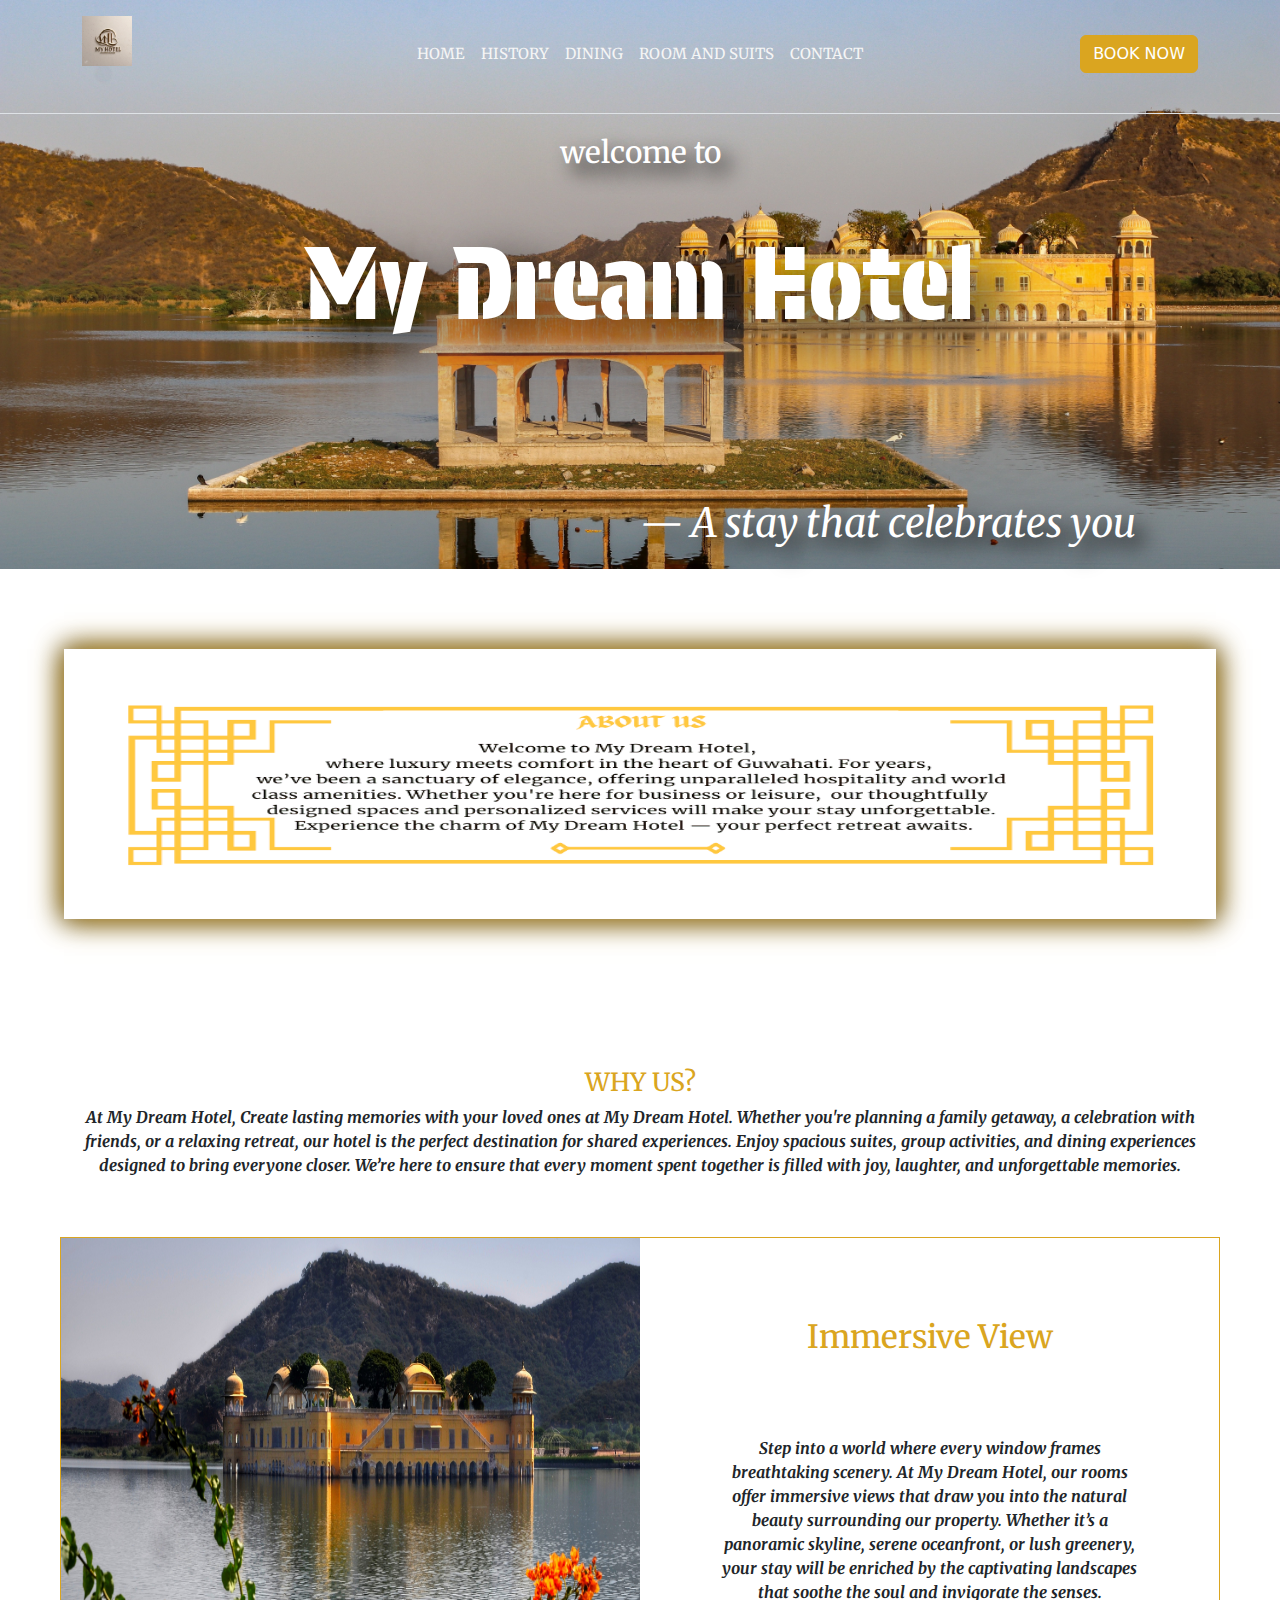
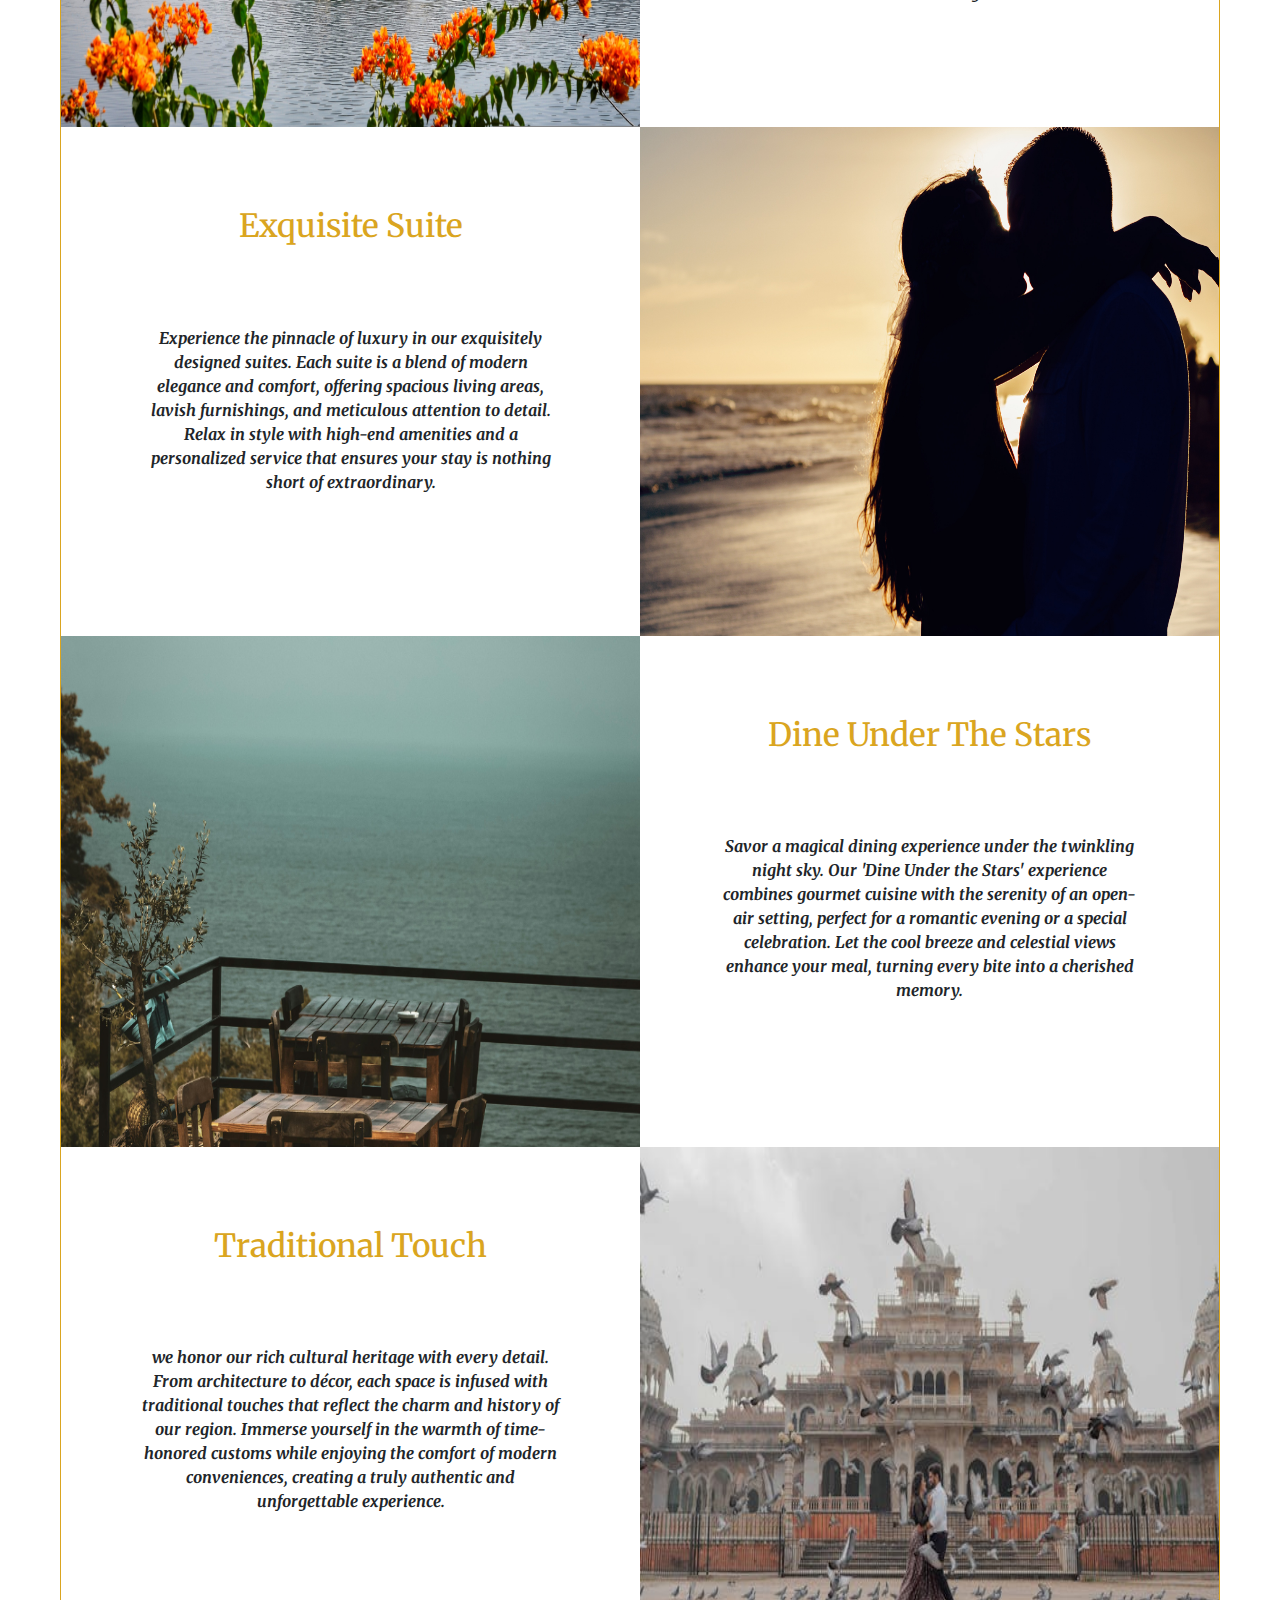
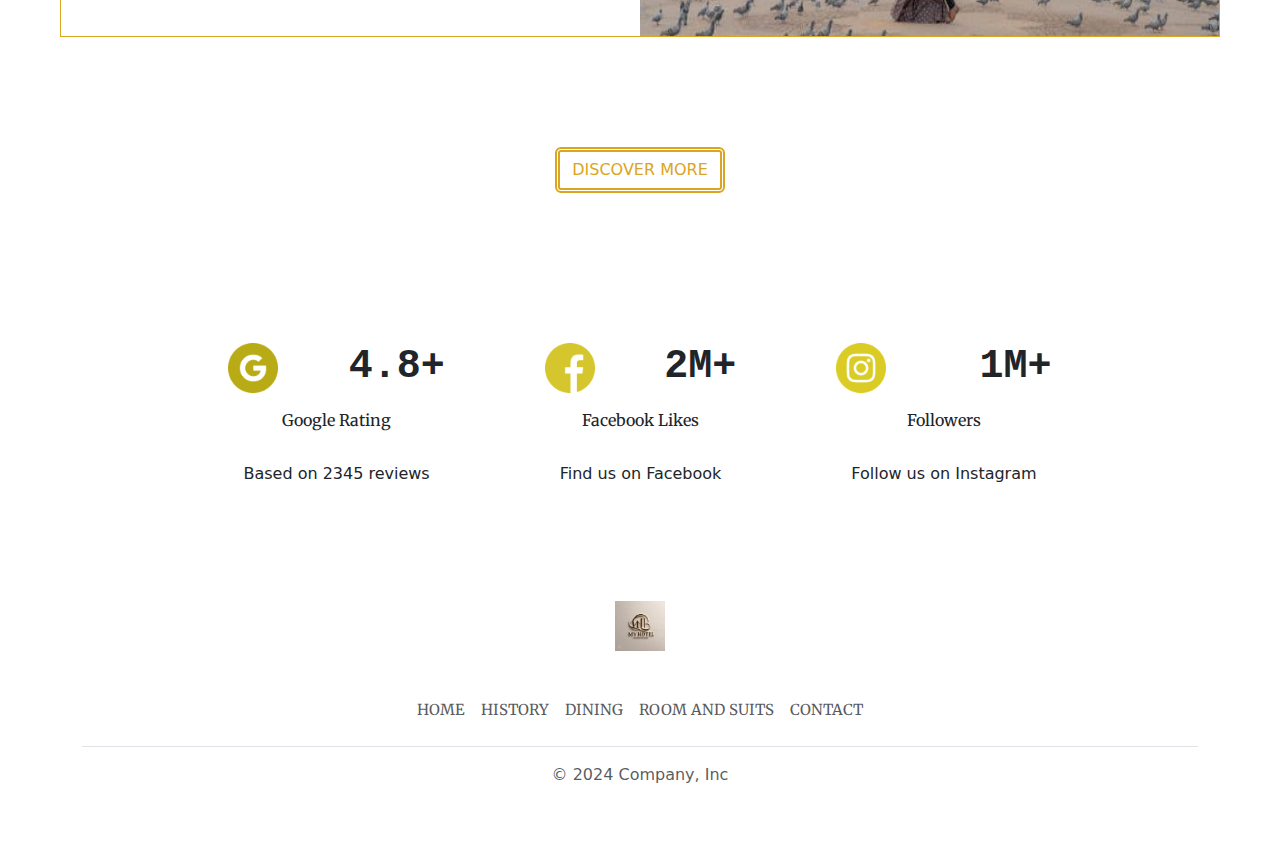
<file: index.html>
<!DOCTYPE html>
<html lang="en">
<head>
    <meta charset="UTF-8">  
    <meta name="viewport" content="width=device-width, initial-scale=1.0">
    <title>My dream hotel</title>
    <link href="https://cdn.jsdelivr.net/npm/bootstrap@5.3.3/dist/css/bootstrap.min.css" rel="stylesheet"
     integrity="sha384-QWTKZyjpPEjISv5WaRU9OFeRpok6YctnYmDr5pNlyT2bRjXh0JMhjY6hW+ALEwIH" crossorigin="anonymous">
     <link rel="stylesheet" href="./index.css">
     <link rel="preconnect" href="https://fonts.googleapis.com">
    <link rel="preconnect" href="https://fonts.gstatic.com" crossorigin>
    <link href="https://fonts.googleapis.com/css2?family=Merriweather:ital,wght@0,300;0,400;0,700;0,900;1,300;1,400;1,700;1,900&display=swap"
    rel="stylesheet">
    <link rel="preconnect" href="https://fonts.googleapis.com">
    <link rel="preconnect" href="https://fonts.gstatic.com" crossorigin>
    <link href="https://fonts.googleapis.com/css2?family=Protest+Guerrilla&family=Titillium+Web:ital,wght@0,200;0,300;0,400;0,600;0,700;0,900;1,200;1,300;1,400;1,600;1,700&display=swap" 
    rel="stylesheet">
</head>
<body>
    <div class="Flex-container" id="Flex-container">
      <div class="background-image">
        <div class="container1 border-bottom">
          <div class="container">
            <header class="d-flex flex-wrap align-items-end justify-content-center justify-content-md-between py-3 mb-4">
              <div class="col-md-3 mb-2 mb-md-0">
                <a href="./index.html" class="d-inline-flex link-body-emphasis text-decoration-none">
                  <img src="./Hotel-website_image.jpg" alt="my_hotel_logo " style="height: 50px; width: 50px;">
                </a>
              </div>
        
              <ul class="nav col-12 col-md-auto mb-2 justify-content-center mb-md-0">
                <li><a href="./index.html" class="nav-link px-2 ">HOME</a></li>
                <li><a href="./History.html" class="nav-link px-2">HISTORY</a></li>
                <li><a href="./Dining.html" class="nav-link px-2">DINING</a></li>
                <li><a href="./Rooms _and_Suits.html" class="nav-link px-2">ROOM AND SUITS</a></li>
                <li><a href="./Contact.html" class="nav-link px-2">CONTACT</a></li>
              </ul>
        
              <div class="col-md-3 text-end">
                <button type="button" class="btn  btn-primary">BOOK NOW</button>
              </div>
            </header>
          </div>
        </div>
      <div class="container2">
            <p class="mt-3 mb-5 text-center " >welcome to</p> 
            <h1 class="mt-3 mb-2 px-2 text-center">My Dream Hotel</h1>
            <div class="Flex-container2 mt-10">
              <p style=""> ― A stay that celebrates you</p>
            </div>
      </div>
    </div>
      <div class="container3 d-flex justify-content-center" style="height: 350px;" >
        <img src="./500px X 500px.png" alt="About us page"style="height: auto; width: 90%; padding: 50px; margin-top:80px;" >
      </div>
      <div class="container4 mt-5">
        <h1>WHY US?</h1>
        <p>At My Dream Hotel, 
          Create lasting memories with your loved ones at My Dream Hotel. Whether you're planning a family getaway,
          a celebration with friends, or a relaxing retreat, our hotel is the perfect destination for shared experiences. 
          Enjoy spacious suites, group activities, and dining experiences designed to bring everyone closer. 
          We’re here to ensure that every moment spent together is filled with joy, laughter, and unforgettable memories.

        </p>
          <div class="grid-container justify-content-center">
        
            <div class="grid-item item1">
              <img src="./Immersive_view.jpg" alt="An Immensive View" style="width: 100%;; height:100%">
            </div>
            <div class="grid-item item2">
              <h2 class="topic_names">Immersive View</h2>
              <p>Step into a world where every window frames breathtaking scenery.
                At My Dream Hotel, our rooms offer immersive views that draw you into the natural beauty surrounding our property. 
                Whether it’s a panoramic skyline, serene oceanfront, or lush greenery,
                your stay will be enriched by the captivating landscapes that soothe the soul and invigorate the senses.</p>
            </div>
    
         
            <div class="grid-item item3">
                <h2 class="topic_names">Exquisite Suite</h2>
                <p>Experience the pinnacle of luxury in our exquisitely designed suites. 
                  Each suite is a blend of modern elegance and comfort, offering spacious living areas,
                  lavish furnishings, and meticulous attention to detail. Relax in style with high-end amenities
                  and a personalized service that ensures your stay is nothing short of extraordinary.</p>
            </div>  
            <div class="grid-item item4">
              <img src="./Exquisite Suite.jpg" alt="An Immensive View" style="width:100%; height:100%">
            </div>
  
          
            <div class="grid-item item5">
              <img src="./Home_Page_MyHotel.png" alt="An Immensive View" style="width:100%; height:100%;">
            </div>
            <div class="grid-item item6">
              <h2 class="topic_names">Dine Under The Stars</h2>
              <p>Savor a magical dining experience under the twinkling night sky. 
                Our 'Dine Under the Stars' experience combines gourmet cuisine with the serenity of an open-air setting, 
                perfect for a romantic evening or a special celebration.
                Let the cool breeze and celestial views enhance your meal, turning every bite into a cherished memory.</p>
            </div> 
        
            <div class="grid-item item7">
              <h2 class="topic_names">Traditional Touch</h2>
              <p>
                we honor our rich cultural heritage with every detail. 
                From architecture to décor, each space is infused with traditional touches that reflect the charm and history of our region.
                Immerse yourself in the warmth of time-honored customs while enjoying the comfort of modern conveniences, 
                creating a truly authentic and unforgettable experience.
              </p>
            </div>
            <div class="grid-item item8">
              <img src="./Couple.image.jpg" alt="An Immensive View" style="width:100%; height:100%">
            </div> 
          </div> 
      </div>
      <div class="container5 d-flex justify-content-center">
        <a href="#top "><button class="btn btn-outline-secondary d-inline-flex align-items-center" type="button">
          DISCOVER MORE
        </button></a>
      </div>
      <div class="container5">
        <div class="gallery">
            <img src="./Google_icon.png" alt="Google Icon" width="50px" height="50px">
            <h1 style="float: right;">4.8+ </h1>
          <div class="feature">Google Rating</div>
          <div class="desc">Based on 2345 reviews</div>
        </div>
        
        <div class="gallery">
            <img src="./facebook.png" alt="Facebook logo" width="50px" height="50px">
            <h1>2M+</h1>
            <div class="feature">Facebook Likes</div>
            <div class="desc">Find us on Facebook</div>
        </div>
        
        <div class="gallery">
            <img src="./instagram.png" alt="Instagram Logo" width="50" height="50">
            <h1 style="float: right;">1M+</h1>
            <div class="feature">Followers</div>
            <div class="desc">Follow us on Instagram</div>
        </div>
    </div>
    <div class="d-flex justify-content-center align-items-center w-100">
      <a href="/" class="d-flex align-items-center justify-content-center mb-3 mb-md-0 link-body-emphasis text-decoration-none">
        <img src="./Hotel-website_image.jpg" alt="my_hotel_logo" style="height: 50px; width: 50px;">
      </a>
    </div>
    
    <div class="container">
      <footer class="py-3 my-4">
        <ul class="nav justify-content-center border-bottom pb-3 mb-3">
          <li class="nav-item"><a href="./index.html" class="nav-link px-2 text-body-secondary">HOME</a></li>
          <li class="nav-item"><a href="./History.html" class="nav-link px-2 text-body-secondary">HISTORY</a></li>
          <li class="nav-item"><a href="./Dining.html" class="nav-link px-2 text-body-secondary">DINING</a></li>
          <li class="nav-item"><a href="./Rooms _and_Suits.html" class="nav-link px-2 text-body-secondary">ROOM AND SUITS</a></li>
          <li class="nav-item"><a href="./Contact.html" class="nav-link px-2 text-body-secondary">CONTACT</a></li>
        </ul>
        <p class="text-center text-body-secondary">© 2024 Company, Inc</p>
      </footer>
    </div>
</body>
   
</html>
</file>
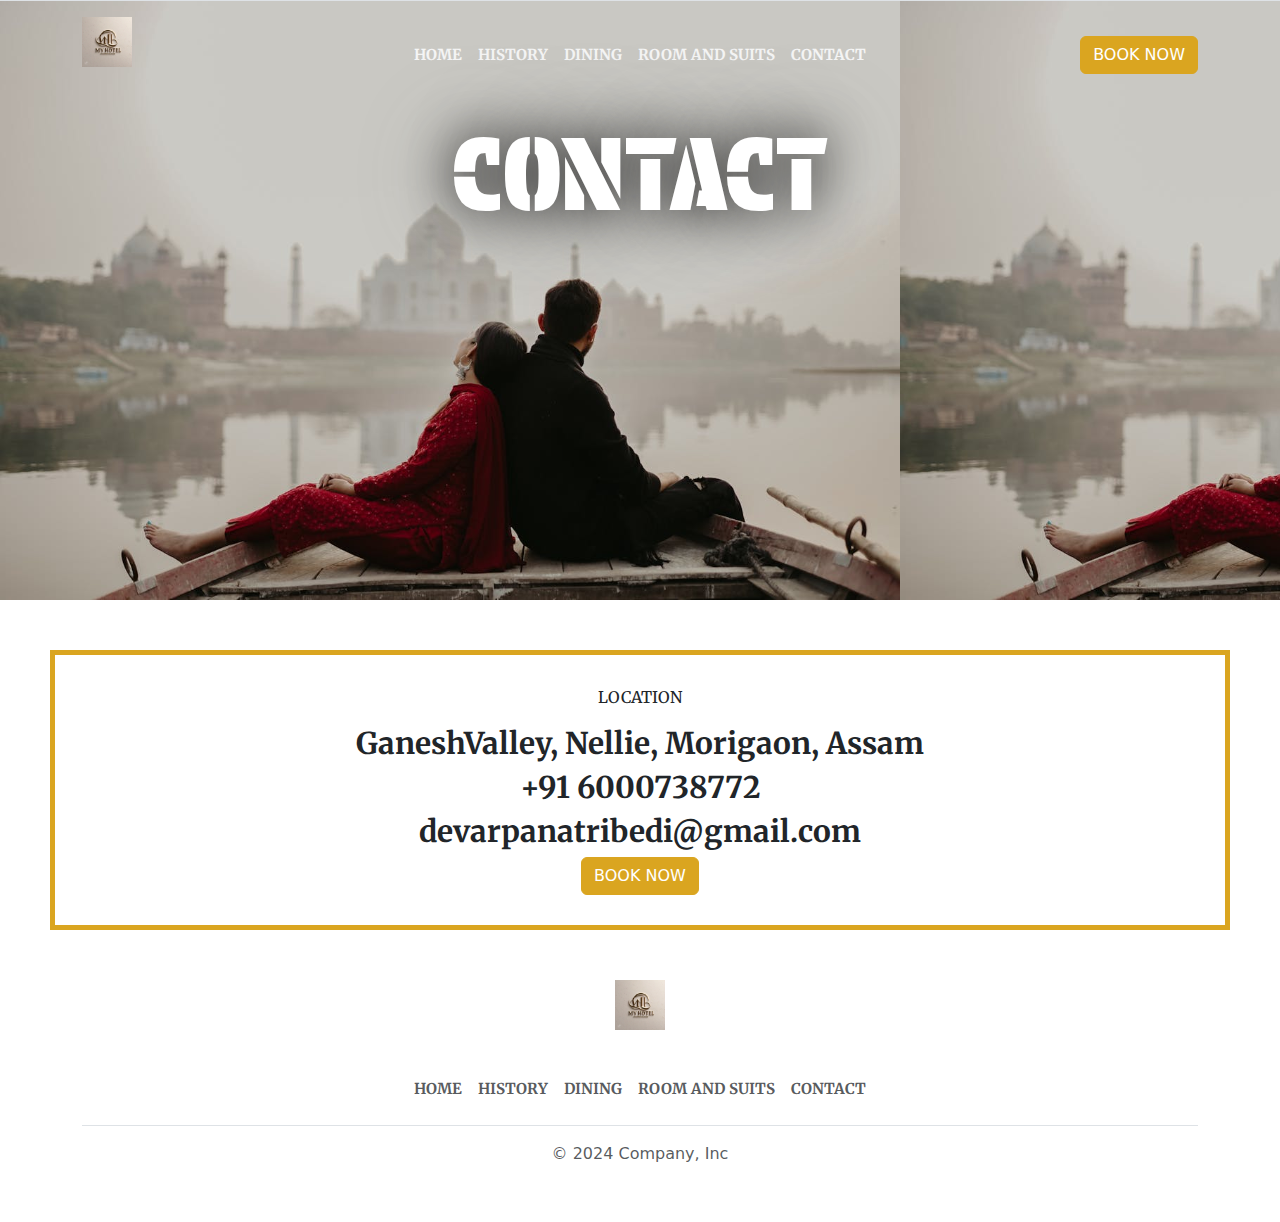
<file: Contact.html>
<!DOCTYPE html>
<html>
  <head>
    <meta charset="UTF-8">  
    <meta name="viewport" content="width=device-width, initial-scale=1.0">
    <title>My Dream Hotel</title>
    <link href="https://cdn.jsdelivr.net/npm/bootstrap@5.3.3/dist/css/bootstrap.min.css" rel="stylesheet"
     integrity="sha384-QWTKZyjpPEjISv5WaRU9OFeRpok6YctnYmDr5pNlyT2bRjXh0JMhjY6hW+ALEwIH" crossorigin="anonymous">
     <script src="https://cdn.jsdelivr.net/npm/bootstrap@5.3.3/dist/js/bootstrap.bundle.min.js"
      integrity="sha384-YvpcrYf0tY3lHB60NNkmXc5s9fDVZLESaAA55NDzOxhy9GkcIdslK1eN7N6jIeHz" crossorigin="anonymous"></script>
      <link rel="stylesheet" href="./Contact.css">
      <link rel="preconnect" href="https://fonts.googleapis.com">
    <link rel="preconnect" href="https://fonts.gstatic.com" crossorigin>
    <link href="https://fonts.googleapis.com/css2?family=Protest+Guerrilla&family=Titillium+Web:ital,wght@0,200;0,300;0,400;0,600;0,700;0,900;1,200;1,300;1,400;1,600;1,700&display=swap" 
    rel="stylesheet">
     <link rel="preconnect" href="https://fonts.googleapis.com">
    <link rel="preconnect" href="https://fonts.gstatic.com" crossorigin>
    <link href="https://fonts.googleapis.com/css2?family=Merriweather:ital,wght@0,300;0,400;0,700;0,900;1,300;1,400;1,700;1,900&display=swap"
    rel="stylesheet">
  </head>
  <body>
    <body>
        <div class="header">
           <div class="container1 border-bottom"></div>
             <div class="container">
               <header class="d-flex flex-wrap align-items-end justify-content-center justify-content-md-between py-3 mb-4">
                 <div class="col-md-3 mb-2 mb-md-0">
                   <a href="./index.html" class="d-inline-flex link-body-emphasis text-decoration-none">
                     <img src="./Hotel-website_image.jpg" alt="my_hotel_logo " style="height: 50px; width: 50px;">
                   </a>
                 </div>
                 <ul class="nav col-12 col-md-auto mb-2 justify-content-center mb-md-0">
                    <li><a href="./index.html" class="nav-link px-2 ">HOME</a></li>
                    <li><a href="./History.html" class="nav-link px-2">HISTORY</a></li>
                    <li><a href="./Dining.html" class="nav-link px-2">DINING</a></li>
                    <li><a href="./Rooms _and_Suits.html" class="nav-link px-2">ROOM AND SUITS</a></li>
                    <li><a href="./Contact.html" class="nav-link px-2">CONTACT</a></li>
                  </ul>
            
                  <div class="col-md-3 text-end">
                    <button type="button" class="btn  btn-primary">BOOK NOW</button>
                  </div>
                </header>
              </div>
              <div>
                  <h1>CONTACT</h1>
              </div>         
             </div>
          </div>
          <div class="contact">
            <p>LOCATION</p>
            <h2>GaneshValley, Nellie, Morigaon, Assam</h2>
            <h2>+91 6000738772</h2>
            <h2>devarpanatribedi@gmail.com</h2>
            <div>
                <button type="button" class="btn  btn-primary">BOOK NOW</button>
              </div>
          </div>
          <div class="d-flex justify-content-center align-items-center w-100">
            <a href="/" class="d-flex align-items-center justify-content-center mb-3 mb-md-0 link-body-emphasis text-decoration-none">
              <img src="./Hotel-website_image.jpg" alt="my_hotel_logo" style="height: 50px; width: 50px;">
            </a>
          </div>
          
          <div class="container">
            <footer class="py-3 my-4">
              <ul class="nav justify-content-center border-bottom pb-3 mb-3">
                <li class="nav-item"><a href="./index.html" class="nav-link px-2 text-body-secondary">HOME</a></li>
                <li class="nav-item"><a href="./History.html" class="nav-link px-2 text-body-secondary">HISTORY</a></li>
                <li class="nav-item"><a href="./Dining.html" class="nav-link px-2 text-body-secondary">DINING</a></li>
                <li class="nav-item"><a href="./Rooms _and_Suits.html" class="nav-link px-2 text-body-secondary">ROOM AND SUITS</a></li>
                <li class="nav-item"><a href="./Contact.html" class="nav-link px-2 text-body-secondary">CONTACT</a></li>
              </ul>
              <p class="text-center text-body-secondary">© 2024 Company, Inc</p>
            </footer>
          </div>
        
         </body>
        </html>
</file>
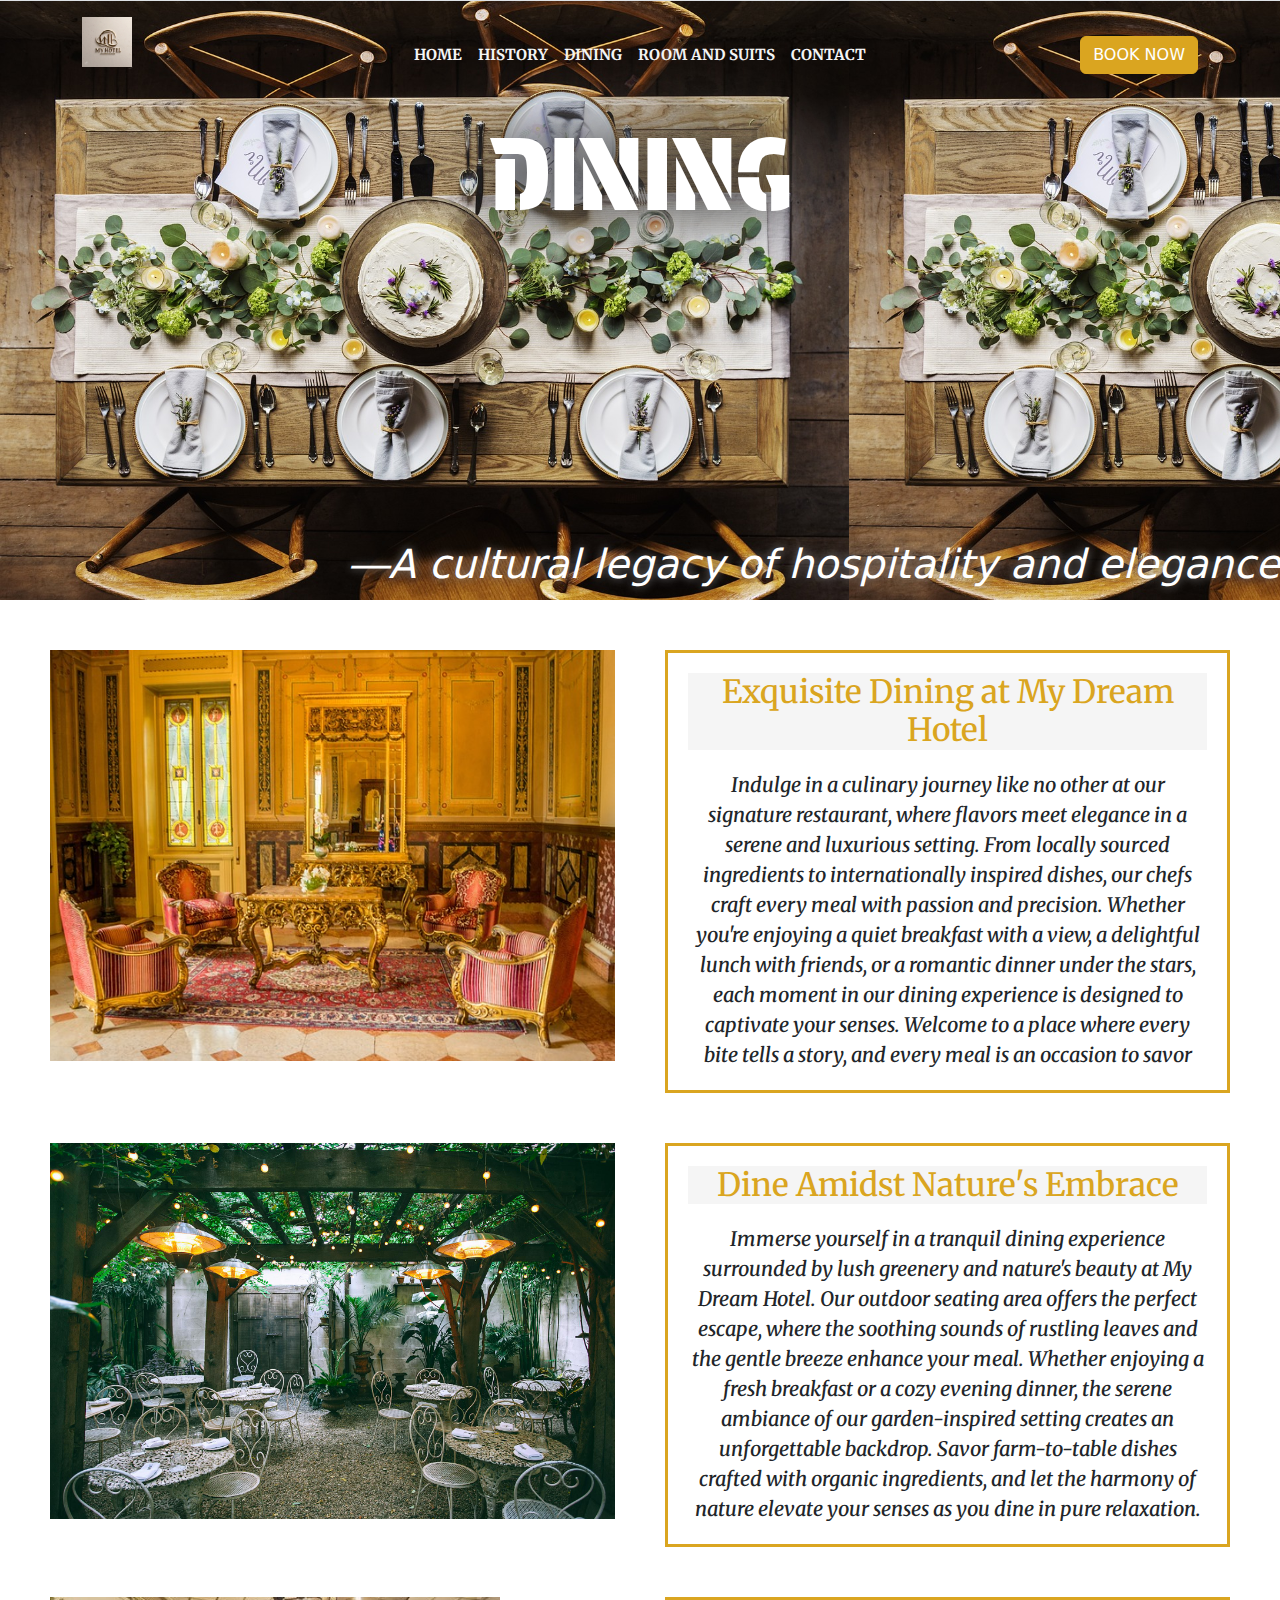
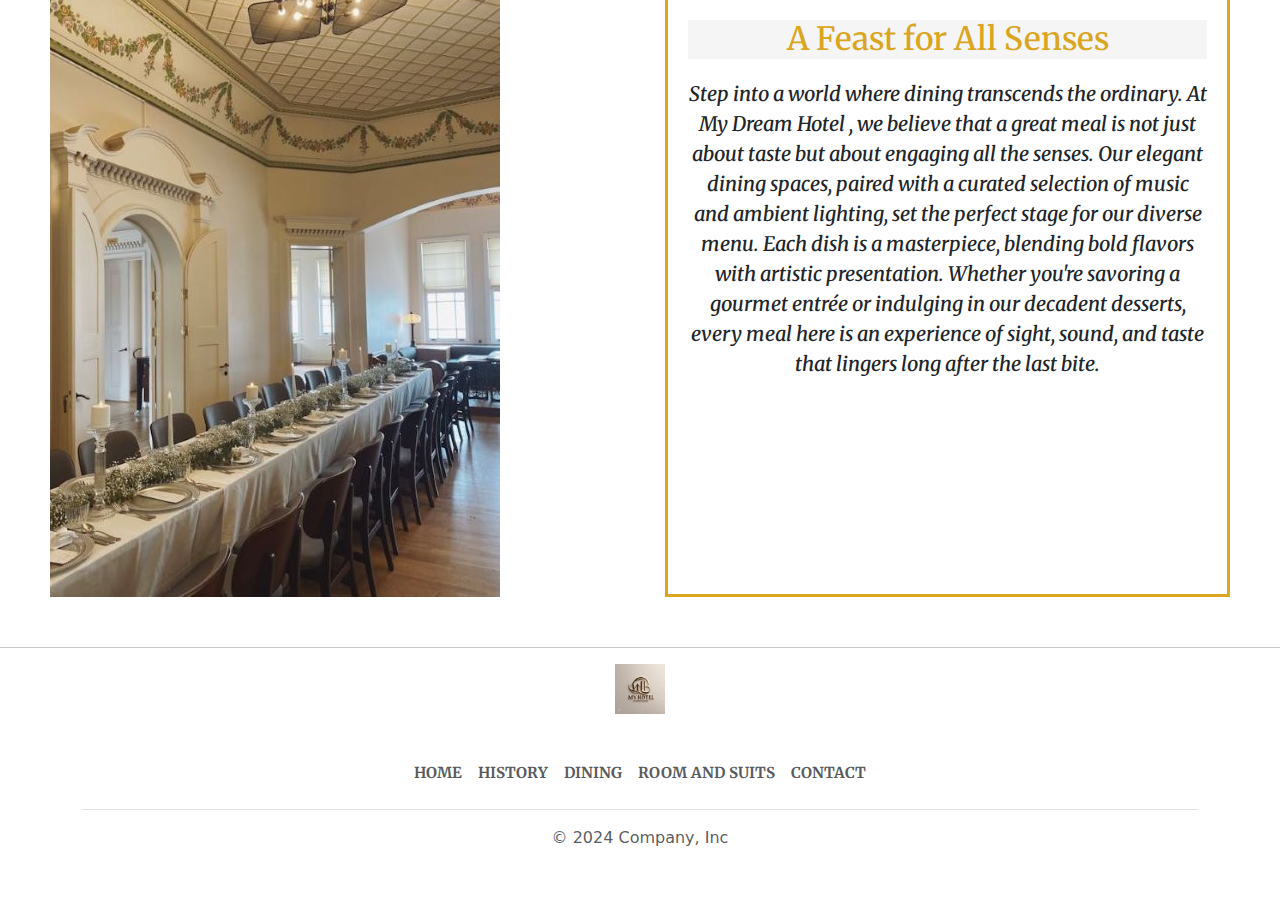
<file: Dining.html>
<!DOCTYPE html>
<html>
  <head>
    <meta charset="UTF-8">  
    <meta name="viewport" content="width=device-width, initial-scale=1.0">
    <title>My Dream Hotel</title>
    <link href="https://cdn.jsdelivr.net/npm/bootstrap@5.3.3/dist/css/bootstrap.min.css" rel="stylesheet"
     integrity="sha384-QWTKZyjpPEjISv5WaRU9OFeRpok6YctnYmDr5pNlyT2bRjXh0JMhjY6hW+ALEwIH" crossorigin="anonymous">
     <script src="https://cdn.jsdelivr.net/npm/bootstrap@5.3.3/dist/js/bootstrap.bundle.min.js"
      integrity="sha384-YvpcrYf0tY3lHB60NNkmXc5s9fDVZLESaAA55NDzOxhy9GkcIdslK1eN7N6jIeHz" crossorigin="anonymous"></script>
      <link rel="stylesheet" href="./Dining.css">
      <link rel="preconnect" href="https://fonts.googleapis.com">
    <link rel="preconnect" href="https://fonts.gstatic.com" crossorigin>
    <link href="https://fonts.googleapis.com/css2?family=Protest+Guerrilla&family=Titillium+Web:ital,wght@0,200;0,300;0,400;0,600;0,700;0,900;1,200;1,300;1,400;1,600;1,700&display=swap" 
    rel="stylesheet">
     <link rel="preconnect" href="https://fonts.googleapis.com">
    <link rel="preconnect" href="https://fonts.gstatic.com" crossorigin>
    <link href="https://fonts.googleapis.com/css2?family=Merriweather:ital,wght@0,300;0,400;0,700;0,900;1,300;1,400;1,700;1,900&display=swap"
    rel="stylesheet">
  </head>
    <body>
     <div class="header">
        <div class="container1 border-bottom"></div>
          <div class="container">
            <header class="d-flex flex-wrap align-items-end justify-content-center justify-content-md-between py-3 mb-4">
              <div class="col-md-3 mb-2 mb-md-0">
                <a href="./index.html" class="d-inline-flex link-body-emphasis text-decoration-none">
                  <img src="./Hotel-website_image.jpg" alt="my_hotel_logo " style="height: 50px; width: 50px;">
                </a>
              </div>
        
              <ul class="nav col-12 col-md-auto mb-2 justify-content-center mb-md-0">
                <li><a href="./index.html" class="nav-link px-2 ">HOME</a></li>
                <li><a href="./History.html" class="nav-link px-2">HISTORY</a></li>
                <li><a href="./Dining.html" class="nav-link px-2">DINING</a></li>
                <li><a href="./Rooms _and_Suits.html" class="nav-link px-2">ROOM AND SUITS</a></li>
                <li><a href="./Contact.html" class="nav-link px-2">CONTACT</a></li>
              </ul>
        
              <div class="col-md-3 text-end">
                <button type="button" class="btn  btn-primary">BOOK NOW</button>
              </div>
            </header>
          </div>
          <div>
              <h1>DINING</h1>
              <P>―A cultural legacy of hospitality and elegance</P>
          </div>
        </div>
      </div>
  
       <div class="grid-container">
         <div class="grid-item"><img src="./Dining-image.jpg" alt="Image"></div>
         <div class="grid-item text-box" style="height: 100%; width:100% ;">
          <h2>Exquisite Dining at My Dream Hotel</h2>
          <p>Indulge in a culinary journey like no other at our signature restaurant, 
            where flavors meet elegance in a serene and luxurious setting. 
            From locally sourced ingredients to internationally inspired dishes, 
            our chefs craft every meal with passion and precision. Whether you're enjoying a quiet breakfast with a view,
            a delightful lunch with friends, or a romantic dinner under the stars, 
            each moment in our dining experience is designed to captivate your senses. 
            Welcome to a place where every bite tells a story, and every meal is an occasion to savor</p>
         </div>
         <div class="grid-item"><img src="./Dining-image2.jpg" alt="Image"></div>
         <div class="grid-item text-box">
          <h2>Dine Amidst Nature's Embrace</h2>
          <p>Immerse yourself in a tranquil dining experience surrounded by lush greenery and nature's beauty at
            My Dream Hotel. Our outdoor seating area offers the perfect escape, 
            where the soothing sounds of rustling leaves and the gentle breeze enhance your meal.
             Whether enjoying a fresh breakfast or a cozy evening dinner, the serene ambiance of our garden-inspired
              setting creates an unforgettable backdrop. Savor farm-to-table dishes crafted with organic ingredients, 
            and let the harmony of nature elevate your senses as you dine in pure relaxation.</p>
         </div>
         <div class="grid-item3"><img src="./Dining-image3.jpg" alt="Image"></div>
         <div class="grid-item text-box">
          <h2>A Feast for All Senses</h2>
          <p>Step into a world where dining transcends the ordinary. At My Dream Hotel , 
            we believe that a great meal is not just about taste but about engaging all the senses.
             Our elegant dining spaces, paired with a curated selection of music and ambient lighting,
              set the perfect stage for our diverse menu. Each dish is a masterpiece, blending bold flavors
               with artistic presentation. Whether you're savoring a gourmet entrée or indulging in our decadent desserts,
             every meal here is an experience of sight, sound, and taste that lingers long after the last bite.</p>
         </div>
       </div>
       <hr>
       <div class="d-flex justify-content-center align-items-center w-100">
        <a href="/" class="d-flex align-items-center justify-content-center mb-3 mb-md-0 link-body-emphasis text-decoration-none">
          <img src="./Hotel-website_image.jpg" alt="my_hotel_logo" style="height: 50px; width: 50px;">
        </a>
      </div>
       <div class="container">
        <footer class="py-3 my-4">
          <ul class="nav justify-content-center border-bottom pb-3 mb-3">
            <li class="nav-item"><a href="./index.html" class="nav-link px-2 text-body-secondary">HOME</a></li>
            <li class="nav-item"><a href="./History.html" class="nav-link px-2 text-body-secondary">HISTORY</a></li>
            <li class="nav-item"><a href="./Dining.html" class="nav-link px-2 text-body-secondary">DINING</a></li>
            <li class="nav-item"><a href="./Rooms _and_Suits.html" class="nav-link px-2 text-body-secondary">ROOM AND SUITS</a></li>
            <li class="nav-item"><a href="./Contact.html" class="nav-link px-2 text-body-secondary">CONTACT</a></li>
          </ul>
          <p class="text-center text-body-secondary">© 2024 Company, Inc</p>
        </footer>
      </div>

    </body>
    </html>
</file>
<file: index.css>
* {
  box-sizing: border-box;
}

.Flex-container{
    display: flex;
    flex-direction: column;
}

.nav-link{
    text-align: center;
    color: whitesmoke;
    font-family: 'Merriweather', sans-serif;
    font-size: 15px;
}

.btn-primary {
    --bs-btn-color: #fff;
    --bs-btn-bg: #DAA520;
    --bs-btn-border-color: #DAA520;
    --bs-btn-hover-color: #fff;
    --bs-btn-hover-bg: #DAA520;
    --bs-btn-hover-border-color: #DAA520;
    --bs-btn-focus-shadow-rgb: 49, 132, 253;
    --bs-btn-active-color: #DAA520;
    --bs-btn-active-bg: #DAA520;
    --bs-btn-active-border-color:#DAA520;
    --bs-btn-active-shadow: inset 0 3px 5px rgba(0, 0, 0, 0.125);
    --bs-btn-disabled-color: #fff;
    --bs-btn-disabled-bg: #DAA520;
    --bs-btn-disabled-border-color:#DAA520;
}
.Flex-container2{
    display: flex;
    flex-direction: row;
    margin-left: 50%;
    align-items: center;
    margin-top: 150px;
    }
.container2 p {
    font-size: 30px;
    font-weight: 500;
    font-family: 'Merriweather', sans-serif;
    text-shadow: 10px 10px 20px black;
}
.container2 h1{
  font-size: 100px;
  font-weight: 500;
  font-family: 'Protest Guerrilla', cursive ;
  text-shadow: 100px 100px 100px grey, 20px 20px 50px black;
  

    }

    .Flex-container2 p{
      font-size:40px; 
      font-weight:400; 
      font-style: italic;
    }

.background-image{
    background-size: cover;
    background-position: center;
    color: #fff;
    background-image: url(./My_website_homepage.jpg);
    margin-top: 0;
    padding: 0;
    height:auto;
    width: 100%;
}
.container3 img{
    box-shadow: 0px 0px 30px #DAA520,  0px 0px 25px black;
} 
.grid-container {
    margin-top: 50px;
    display: grid;
    grid-template-columns:50% 50%;
    height: 2000px;
    background-color: white;
    margin: 60px;
    border: 1px solid #DAA520;
}

  .container4 h1{
    text-align: center;
   margin-top: 100px;
   font-size: 25px;
   font-family: 'Merriweather', sans-serif ;
   color: #DAA520;
  }
  

  .container4 p{
    margin:0px 80px;
    text-align: center;
    font-family: 'Merriweather', sans-serif ;
    font-style: italic;
    font-weight: bold;
  }

  .grid-item h2{
    color:#DAA520 ;
    text-align: center;
    margin:80px;
    font-family: 'Merriweather', sans-serif ;
    
  }
  .btn-outline-secondary{
    border: 5px double #DAA520;
    color: #DAA520;
    --bs-btn-border-color: #DAA520;
    --bs-btn-hover-color: #fff;
    --bs-btn-hover-bg: #DAA520;
    --bs-btn-hover-border-color: #DAA520;
    --bs-btn-focus-shadow-rgb: 49, 132, 253;
    --bs-btn-active-color: #DAA520;
    --bs-btn-active-bg: #DAA520;
    --bs-btn-active-border-color:#DAA520;
    --bs-btn-active-shadow: inset 0 3px 5px rgba(0, 0, 0, 0.125);
    --bs-btn-disabled-color: #fff;
    --bs-btn-disabled-bg: #DAA520;
    --bs-btn-disabled-border-color:#DAA520;
  }
.container5{
  display:grid;
  justify-content: center;
  grid-template-columns: auto auto auto;
  margin: 50px;
}
div.gallery {
  margin: 50px;
  float: left;
}
  .gallery h1{
    font-family:'Courier New', Courier, monospace;
    font-weight:800;
    text-align: center;
    float:right;
  }
  div.desc {
    padding: 15px;
    text-align: center;
  }
  div.feature{
    padding: 15px;
    text-align: center;
    font-family:'Merriweather', sans-serif ;
  }
  @media only screen and (max-width: 800px){
    .Flex-container2 p{
      font-size: 15px;
      font-weight: 200;
    }
    .grid-container {
      margin-top: 50px;
      display: grid;
      grid-template-columns:100%;
      width: 90%;
      margin: 5%;
      height: auto;
      background-color: white;
      justify-content: center;
  }
  .grid-item h2{
    margin:10px; 
  }
  .grid-item p{
    margin-bottom: 30px
  }
  .item3{
    grid-row: 4/5;
  }
  .item4{
    grid-row: 3/4;
  }
  .item5{
    grid-row: 5/6;
  }
  .item7{
    grid-row: 8/9;
  }
  .item8{
    grid-row: 7/8;
  }
  .container5{
    display:grid;
    justify-content: center;
    grid-template-columns: auto;
    grid-template-rows: auto auto auto auto;
  }
  div.gallery {
    display: grid;
    grid-template-rows: auto auto auto auto;
  }
  .gallery img{
    display: block;
    margin: 20px auto;
  }
}
</file>
<file: Contact.css>
* {
    box-sizing: border-box;
  }
  .Flex-container {
    display: flex;
    flex-direction: column;

}

  .nav-link{
    text-align: center;
    color: whitesmoke;
    font-family: 'Merriweather', sans-serif;
    font-size: 15px;
    font-weight: 700;  
}

.btn-primary {
    --bs-btn-color: #fff;
    --bs-btn-bg: #DAA520;
    --bs-btn-border-color: #DAA520;
    --bs-btn-hover-color: #fff;
    --bs-btn-hover-bg: #DAA520;
    --bs-btn-hover-border-color: #DAA520;
    --bs-btn-focus-shadow-rgb: 49, 132, 253;
    --bs-btn-active-color: #DAA520;
    --bs-btn-active-bg: #DAA520;
    --bs-btn-active-border-color:#DAA520;
    --bs-btn-active-shadow: inset 0 3px 5px rgba(0, 0, 0, 0.125);
    --bs-btn-disabled-color: #fff;
    --bs-btn-disabled-bg: #DAA520;
    --bs-btn-disabled-border-color:#DAA520;
}

.header{
    width: auto; 
    background-size: cover;
    color: #fff;
    background-image: url(./couple.image3.jpg);
    width: 100%;
    height:600px;
    background-size: contain;
}

.header h1{
    text-align: center;
    font-size: 100px;
    font-weight: 500;
    font-family: 'Protest Guerrilla', cursive ;
    text-shadow:  1px 1px 100px gray, 0px 0px 50px black
}
.contact{
    margin: 50px;
    border: 5px solid #DAA520;
    text-align: center;
    padding: 30px;
}
.contact h2{
    font-family: 'Merriweather', sans-serif;
    font-size: 30px;
    font-weight: 700;  
}
.contact p{
    font-family: 'Merriweather', sans-serif;
}
@media only screen and (max-width: 1000px){
    .contact h2{
        font-family: 'Merriweather', sans-serif;
        font-size: 20px;
        font-weight: 500;  
    }
    .contact p{
        font-family: 'Merriweather', sans-serif;
    }
    .contact{
        margin: 20px;
        border: 5px solid #DAA520;
        text-align: center;
        padding: 30px;
    }
    .header{
        width: auto; 
        background-size: cover;
        color: #fff;
        background-image: url(./couple.image3.jpg);
        width: 100%;
        height:400px;
        background-size: contain;
    }
}
</file>
<file: Dining.css>
* {
    box-sizing: border-box;
  }
  .Flex-container {
    display: flex;
    flex-direction: column;

}

  .nav-link{
    text-align: center;
    color: whitesmoke;
    font-family: 'Merriweather', sans-serif;
    font-size: 15px;
    font-weight: 700;  
}

.btn-primary {
    --bs-btn-color: #fff;
    --bs-btn-bg: #DAA520;
    --bs-btn-border-color: #DAA520;
    --bs-btn-hover-color: #fff;
    --bs-btn-hover-bg: #DAA520;
    --bs-btn-hover-border-color: #DAA520;
    --bs-btn-focus-shadow-rgb: 49, 132, 253;
    --bs-btn-active-color: #DAA520;
    --bs-btn-active-bg: #DAA520;
    --bs-btn-active-border-color:#DAA520;
    --bs-btn-active-shadow: inset 0 3px 5px rgba(0, 0, 0, 0.125);
    --bs-btn-disabled-color: #fff;
    --bs-btn-disabled-bg: #DAA520;
    --bs-btn-disabled-border-color:#DAA520;
}

.header{
    width: auto; 
    background-size: cover;
    color: #fff;
    background-image: url(./Dining.Header.jpg);
    height:600px;
    background-size: contain;
}

.header h1{
    text-align: center;
    font-size: 100px;
    font-weight: 500;
    font-family: 'Protest Guerrilla', cursive ;
    text-shadow:  1px 1px 100px gray, 0px 0px 50px black
}
.header p{
    margin-top: 300px;
    text-align: end;
    font-size: 40px;
   font-weight: 500;
   font-style: italic;
   text-shadow: 0px 0px 10px gray;
    
}
.grid-container{
  display: grid;
  height: auto;
  margin: 50px;
  grid-template-columns: 1fr 1fr;
  gap: 50px;
}
.grid-item img{
    width: 100%;
    height: auto;
}
.text-box{
    border:3px solid #DAA520 ;
}
.text-box h2{
    margin: 20px;
    background-color: whitesmoke;
    color:#DAA520 ;
    text-align: center;
    font-family: 'Merriweather', sans-serif ;
}
.text-box p{
    margin:20px;
    font-family: 'Merriweather', sans-serif ;
    font-style: italic;
    font-weight: 500;
    font-size: 20px;
    text-align: center;
}
@media only screen and (max-width: 1000px){
    .header{
        width: auto; 
        background-size: cover;
        color: #fff;
        background-image: url(./Dining.Header.jpg);
        height:400px;
        background-size: contain;
    }
    .header p{
        margin-top: 5px;
        text-align: center;
        font-size: 20px;
       font-weight: 600;

    }
    .grid-container{
        display: grid;
        height: auto;
        margin: 30px;
        grid-template-columns: auto;
        gap: 50px;
      }
      .nav-link{
        text-align: start;
        color:#DAA520 ;
        font-family: 'Merriweather', sans-serif;
        font-size: 15px;
        font-weight: 600;
        background-color: whitesmoke;
        
    }

}
</file>
